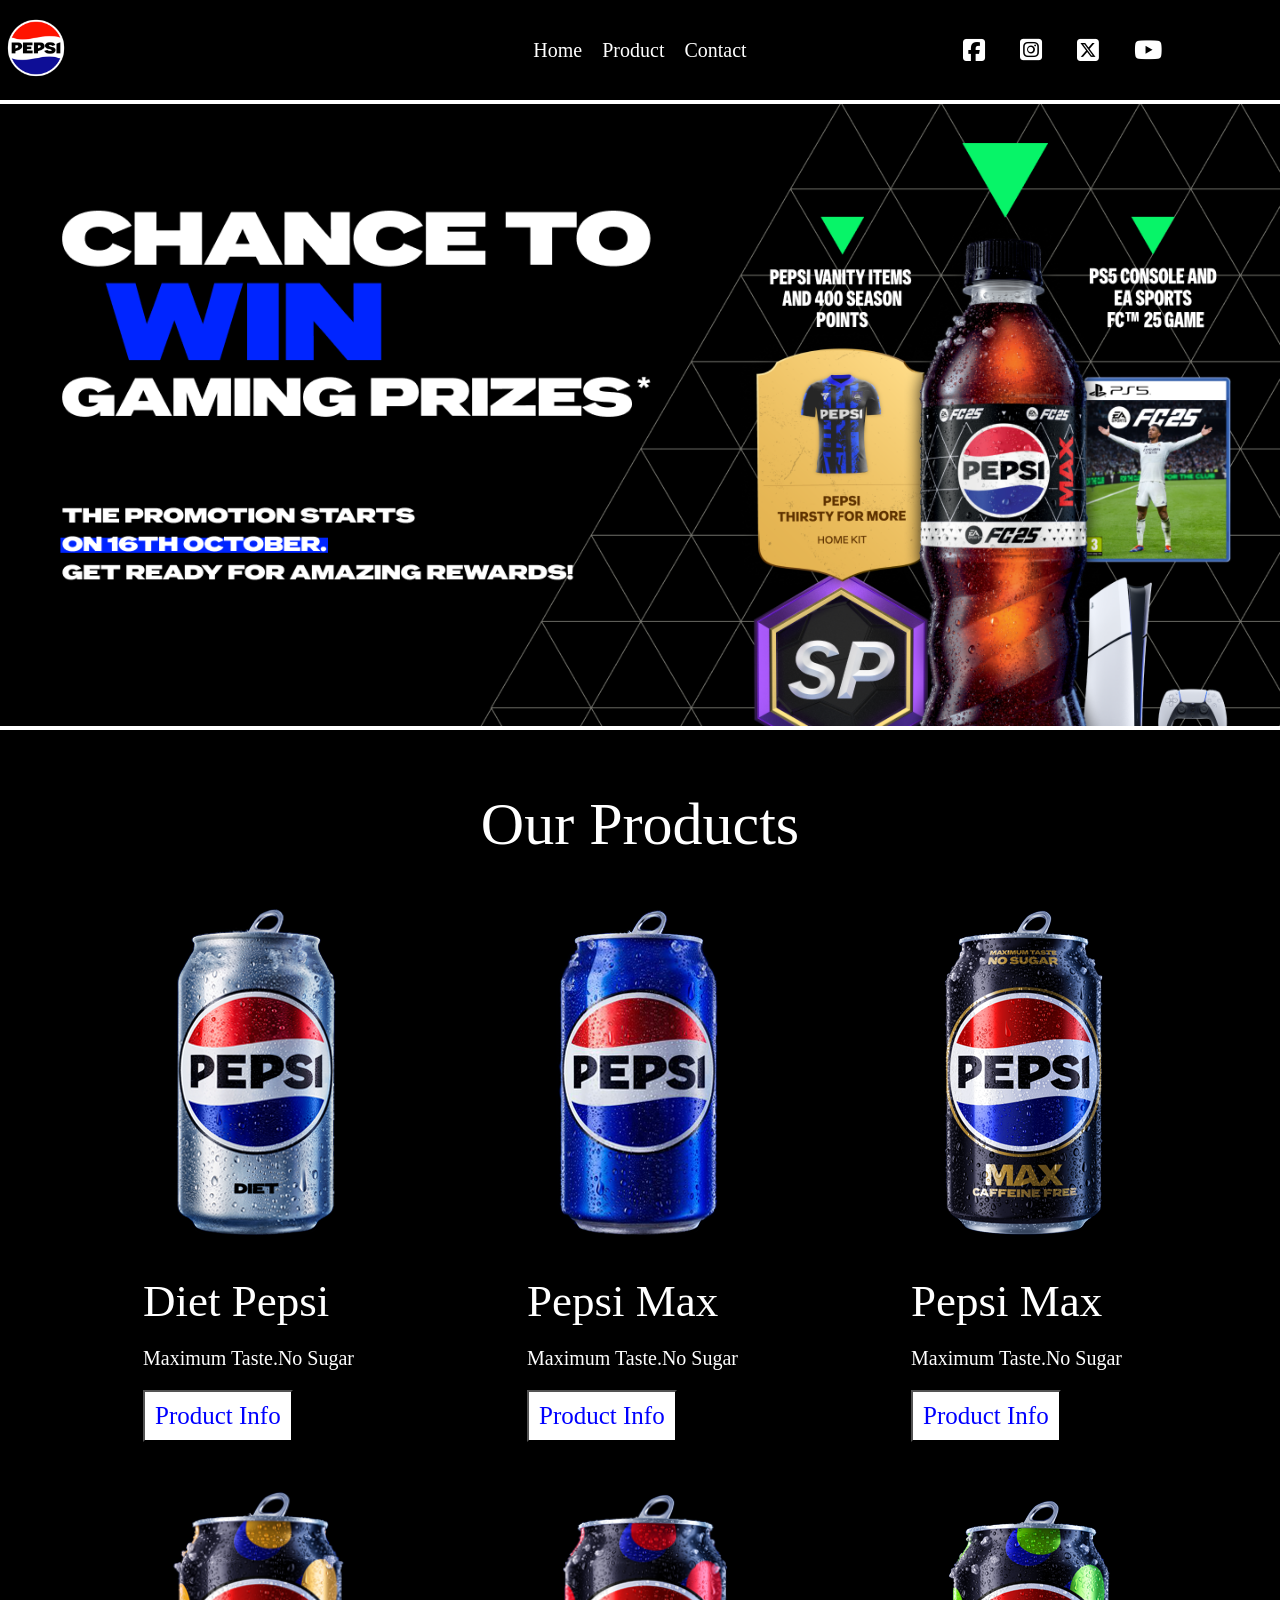
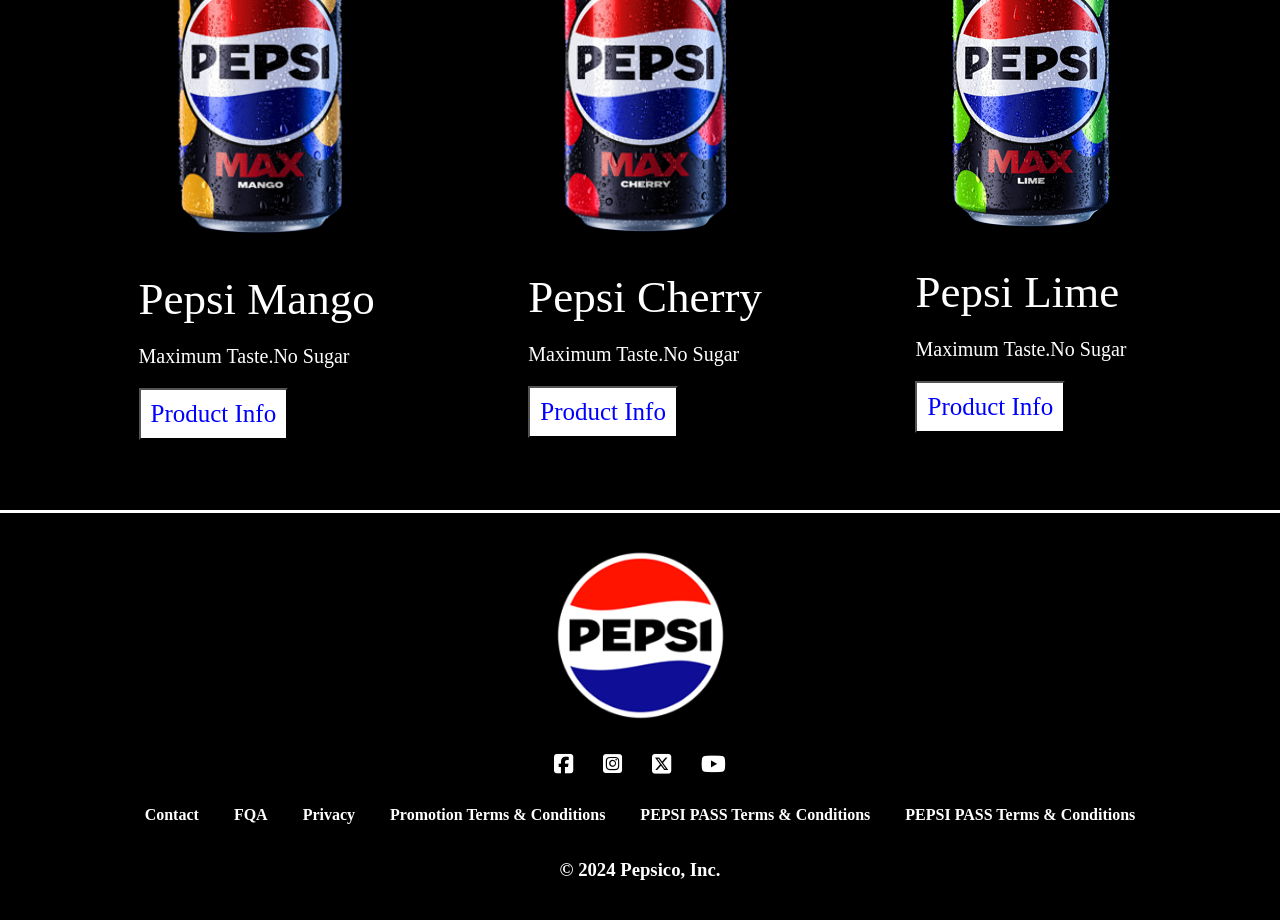
<file: index.html>
<!DOCTYPE html>
<html lang="en">

<head>
  <meta charset="UTF-8">
  <meta name="viewport" content="width=device-width, initial-scale=1.0">
  <link rel="stylesheet" href="product.css">
  <link rel="stylesheet" href="global.css">
  <link rel="stylesheet" href="https://cdnjs.cloudflare.com/ajax/libs/font-awesome/6.5.0/css/all.min.css">

  <title>Document</title>
</head>

<body>
  <div class="parent-nav">
    <!-- child 1 -->
    <div class="logo-img">
      <img class="nav-logo" src="images/logo.png" alt="logo">
    </div>
    <!-- child 2 -->
    <div class="navigation">
      <div>Home</div>
      <a href="./product.html">Product</a>
      <a href="./contact.html">Contact</a>
    </div>
    <!-- child 3 -->
    <div class="icons">
      <i class="fa-brands fa-square-facebook"></i>
      <i class="fa-brands fa-square-instagram"></i>
      <i class="fa-brands fa-square-x-twitter"></i>
      <i class="fa-brands fa-youtube"></i>
    </div>
  </div>

  <!-- main -->
  <div style="width: 100%;">
    <img style="width: 100%;" src="images/PepsiEA_Banner_Desktop (3).png" alt="">
  </div>


  <!-- Main -->
  <!-- parent div -->
  <div class="main">
    <!-- first child -->
    <div class="product">Our Products</div>


    <!-- second child -->
    <div class="cane">
      <!-- nested child -->
      <div>

        <img src="images/cane 4.png" alt="pic">
        <div class="name">Diet Pepsi</div>
        <div class="name2">Maximum Taste.No Sugar</div>
        <button class="btn">Product Info</button>

      </div>
      <!-- 2 -->
      <div>
        <img src="images/cane 5.png" alt="pic">
        <div class="name">Pepsi Max</div>
        <div class="name2">Maximum Taste.No Sugar</div>
        <button class="btn">Product Info</button>
      </div>
      <!-- 3 -->
      <div>
        <img src="images/cane 6.png" alt="pic">
        <div class="name">Pepsi Max</div>
        <div class="name2">Maximum Taste.No Sugar</div>
        <button class="btn">Product Info</button>
      </div>
    </div>
    <!-- second row -->
    <div class="cane">
      <!-- nested child -->
      <div>

        <img src="images/cane 1.png" alt="pic">
        <div class="name">Pepsi Mango</div>
        <div class="name2">Maximum Taste.No Sugar</div>
        <button class="btn">Product Info</button>

      </div>
      <!-- 2 -->
      <div>
        <img src="images/cane 2.png" alt="pic">
        <div class="name">Pepsi Cherry</div>
        <div class="name2">Maximum Taste.No Sugar</div>
        <button class="btn">Product Info</button>
      </div>
      <!-- 3 -->
      <div>
        <img src="images/cane 3.png" alt="pic">
        <div class="name">Pepsi Lime</div>
        <div class="name2">Maximum Taste.No Sugar</div>
        <button class="btn">Product Info</button>
      </div>
    </div>

    <!-- bottom border -->
    <div style="height: 70px; border-bottom: 3px solid white"></div>


    <!-- footer -->
    <!-- paret footer div -->
    <div>
      <div class="footer-main2">
        <img class="footer-logo" src="images/logo.png" alt="logo">
        <div class="footer-icon">
          <i class="fa-brands fa-square-facebook"></i>
          <i class="fa-brands fa-square-instagram"></i>
          <i class="fa-brands fa-square-x-twitter"></i>
          <i class="fa-brands fa-youtube"></i>
        </div>
      </div>

      <!-- second parent footer -->
      <div class="footer-text">
        <h4>Contact</h4>
        <h4>FQA</h4>
        <h4>Privacy</h4>
        <h4>Promotion Terms & Conditions</h4>
        <h4>PEPSI PASS Terms & Conditions</h4>
        <h4>PEPSI PASS Terms & Conditions</h4>

      </div>
      <div class="last-footer">
        <h3> © 2024 Pepsico, Inc.</h3>

      </div>

    </div>

</body>

</html>
</file>
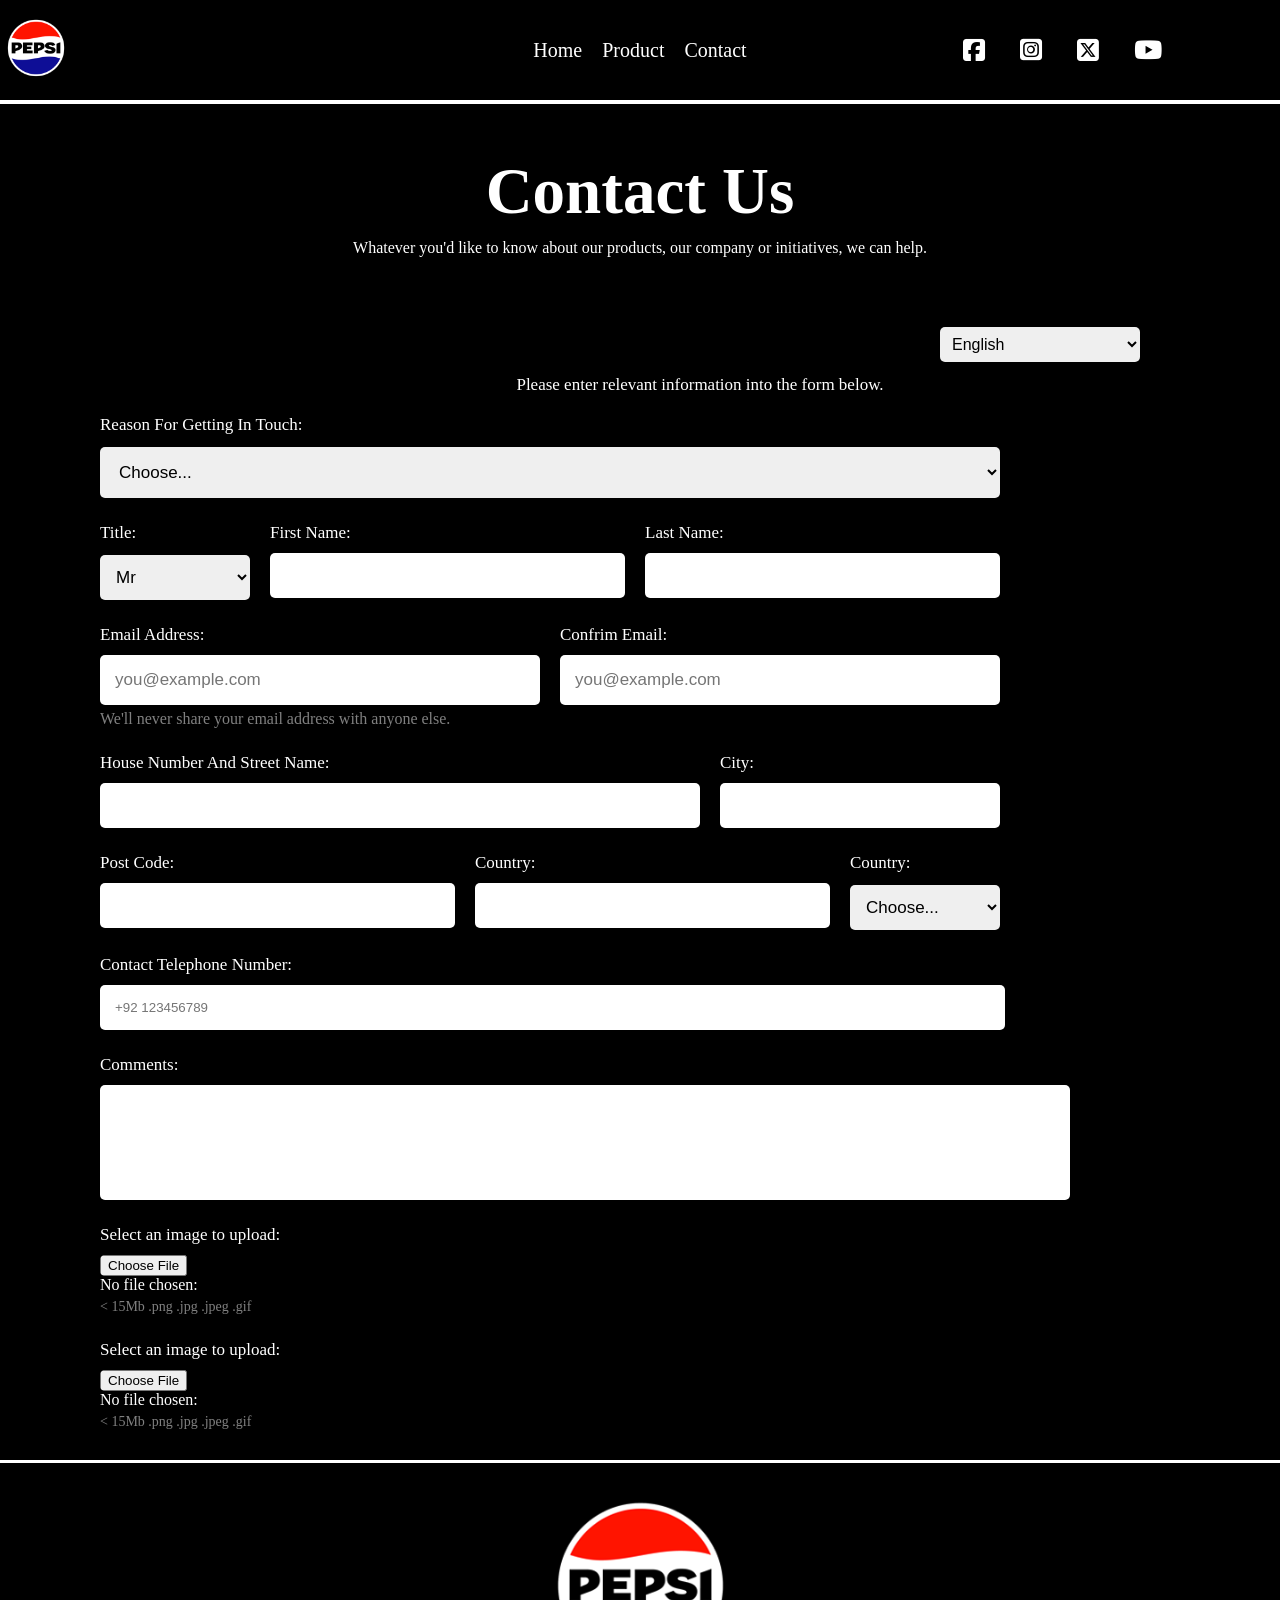
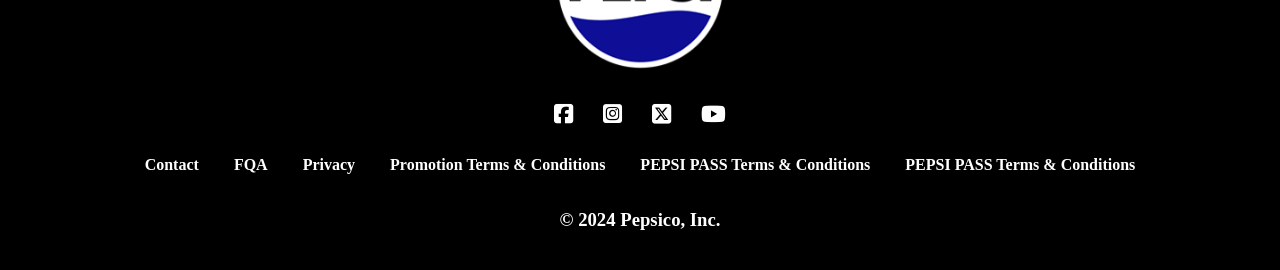
<file: contact.html>
<!DOCTYPE html>
<html lang="en">

<head>
  <meta charset="UTF-8" />
  <meta name="viewport" content="width=device-width, initial-scale=1.0" />
  <link rel="stylesheet" href="contact.css" />
  <link rel="stylesheet" href="global.css" />
  <link rel="stylesheet" href="https://cdnjs.cloudflare.com/ajax/libs/font-awesome/6.5.0/css/all.min.css" />
  <title>Document</title>
</head>

<body style="background-color: black; overflow-x: hidden;">
  <div class="parent-nav">
    <!-- child 1 -->
    <div class="logo-img">
      <img class="nav-logo" src="images/logo.png" alt="logo" />
    </div>
    <!-- child 2 -->
    <div class="navigation">
      <a href="./index.html">Home</a>
      <a href="./product.html">Product</a>
      <div>Contact</div>
    </div>
    <!-- child 3 -->
    <div class="icons">
      <i class="fa-brands fa-square-facebook"></i>
      <i class="fa-brands fa-square-instagram"></i>
      <i class="fa-brands fa-square-x-twitter"></i>
      <i class="fa-brands fa-youtube"></i>
    </div>
  </div>

  <!-- main -->
  <div>
    <div class="main-contact">
      <h1 class="contact">Contact Us</h1>
      <p class="cont-p">Whatever you'd like to know about our products, our company or initiatives, we can help.</p>
    </div>

    <!-- dropdown -->
    <div class="dropdown1">

      <select class="s1">
        <option value="English">English</option>
        <option value="Urdu">Urdu</option>
        <option value="Chinese">Chinese</option>
        <option value="Spanish">Spanish</option>
        <option value="Korean">Korean</option>
        <option value="Japanese">Japanese</option>
        <option value="French">French</option>
        <option value="German">German</option>
        <option value="Italian">Italian</option>
      </select>
    </div>

    <div class="p2">
      <p>Please enter relevant information into the form below.</p>
    </div>

    <!-- form section with margin -->
    <div
      style="display: flex; align-items: flex-start; justify-content: center; flex-direction: column; margin-left: 100px;">
      <p class="p3">Reason For Getting In Touch:</p>
      <div class="d2">
        <select class="s2">
          <option disabled selected>Choose...</option>
          <option>Enquiry</option>
          <option>Issue</option>
          <option>Positive feedback</option>
        </select>
      </div>

      <div style="display: flex; gap: 20px; flex-wrap: wrap;">
        <div class="align-col">
          <p class="p4">Title:</p>
          <select class="s3">
            <option>Mr</option>
            <option>Mrs</option>
            <option>Doctor</option>
            <option>Miss</option>
            <option>Master</option>
            <option>Ms</option>
            <option>Other</option>

          </select>
        </div>

        <div class="align-col">
          <p class="p4">First Name:</p>
          <input class="input1" type="text" />
        </div>

        <div class="align-col">
          <p class="p4">Last Name:</p>
          <input class="input1" type="text" />
        </div>
      </div>

      <div style="display: flex; gap: 20px; flex-wrap: wrap;">
        <div class="align-col">
          <p class="p4">Email Address:</p>
          <input class="input2" type="text" placeholder="you@example.com" />
        </div>

        <div class="align-col">
          <p class="p4">Confrim Email:</p>
          <input class="input2" type="text" placeholder="you@example.com" />
        </div>
      </div>
      <p style="color: grey; margin-top: 5px;">We'll never share your email address with anyone else.</p>

      <div style="display: flex; gap: 20px; flex-wrap: wrap;">
        <div class="align-col">
          <p class="p4">House Number And Street Name:</p>
          <input class="input3" type="text" />
        </div>

        <div class="align-col">
          <p class="p4">City:</p>
          <input class="input4" type="text" />
        </div>
      </div>

      <div style="display: flex; gap: 20px; flex-wrap: wrap;">
        <div class="align-col">
          <p class="p4">Post Code:</p>
          <input class="input1" type="text" />
        </div>

        <div class="align-col">
          <p class="p4">Country:</p>
          <input class="input1" type="text" />
        </div>

        <div class="align-col">
          <p class="p4">Country:</p>
          <select class="s3">
            <option value="" disabled selected>Choose...</option>
            <option>English</option>
            <option>Urdu</option>
            <option>Spanish</option>
            <option>China</option>
            <option>Korea</option>
            <option>Englad</option>
            <option>South Korea</option>
            <option>Turkey</option>
          </select>
        </div>
      </div>

      <div style="display: flex; gap: 20px; flex-wrap: wrap;">
        <div class="align-col">
          <p class="p4">Contact Telephone Number:</p>
          <input class="input5" type="text" placeholder="+92 123456789" />
        </div>
      </div>

      <div style="display: flex; gap: 20px; flex-wrap: wrap;">
        <div class="align-col">
          <p class="p4">Comments:</p>
          <input class="input6" type="text" />
        </div>
      </div>

      <div style="width: 100%;">
        <div class="align-col">
          <p class="p4">Select an image to upload:</p>
          <input type="file" id="myFile" name="Choose File" class="input7" />
          <label for="myFile">No file chosen:</label>
          <p style="color: grey; margin-top: 5px; font-size: 14px;">&lt; 15Mb .png .jpg .jpeg .gif</p>
        </div>

        <div class="align-col" style="width: 100%;">
          <p class="p4">Select an image to upload:</p>
          <input type="file" id="myFile2" name="Choose File" class="input7" />
          <label for="myFile2">No file chosen:</label>
          <p style="color: grey; margin-top: 5px; font-size: 14px;">&lt; 15Mb .png .jpg .jpeg .gif</p>
        </div>
      </div>
    </div> <!-- END of margin-left div -->

    <!-- ✅ Fixed full-width border -->
    <div style="border-bottom: 3px solid white; margin-top: 30px; width: 100vw; margin-left: 0;"></div>
  </div>

  <!-- footer -->
  <div>
    <div class="footer-main2">
      <img class="footer-logo" src="images/logo.png" alt="logo" />
      <div class="footer-icon">
        <i class="fa-brands fa-square-facebook"></i>
        <i class="fa-brands fa-square-instagram"></i>
        <i class="fa-brands fa-square-x-twitter"></i>
        <i class="fa-brands fa-youtube"></i>
      </div>
    </div>

    <div class="footer-text">
      <h4>Contact</h4>
      <h4>FQA</h4>
      <h4>Privacy</h4>
      <h4>Promotion Terms & Conditions</h4>
      <h4>PEPSI PASS Terms & Conditions</h4>
      <h4>PEPSI PASS Terms & Conditions</h4>
    </div>

    <div class="last-footer">
      <h3>© 2024 Pepsico, Inc.</h3>
    </div>
  </div>
</body>

</html>
</file>
<file: product.css>
*{
    margin: 0;
    padding: 0;
}
img{
    /* height: 100vh; */
    width: 100%;
}
</file>
<file: global.css>
/* Reset */
* {
  margin: 0;
  padding: 0;
}

/* Navbar */
.parent-nav {
  display: flex;
  height: 100px;
  background-color: black;
  border-bottom: 4px solid white;
  align-items: center;
  justify-content: center;
  position: sticky;
  /* top: 0px; */
}
@media (max-width: 480px) {
  .parent-nav {
    flex-direction: column; /* Stack items vertically */
    height: auto; /* Adjust height for mobile layout */
    padding: 10px 0; /* Add vertical padding */
  }
}

.logo-img {
  width: 33%;
  background-color: black;
}

.nav-logo {
  height: 60px;
  width: 60px;
}

.navigation {
  width: 33%;
  color: white;
  display: flex;
  align-items: center;
  justify-content: center;
  gap: 20px;
  font-size: 20px;
  font-weight: 500;
  font-family: Georgia, "Times New Roman", Times, serif;
}

.icons {
  display: flex;
  align-items: center;
  justify-content: center;
  gap: 35px;
  width: 33%;
  color: white;
  font-size: 25px;
}

/* Main */
.main {
  background-color: black;
}

.main .product {
  padding-top: 60px;
  font-size: 60px;
  font-family: Georgia, "Times New Roman", Times, serif;
  font-weight: 500;
  display: flex;
  align-items: center;
  justify-content: center;
  color: white;
}

.cane {
  background-color: black;
  padding-top: 50px;
  display: flex;
  flex-direction: row;
  justify-content: space-evenly;
  align-items: center;
  gap: 15px;
}

.cane .name {
  font-size: 45px;
  color: white;
  margin-top: 35px;
}

.cane .name2 {
  font-size: 20px;
  color: white;
  margin-top: 20px;
}

.cane .btn {
  padding: 10px;
  color: blue;
  background-color: white;
  font-family: "Times New Roman", Times, serif;
  font-size: 25px;
  margin-top: 20px;
}

@media (max-width: 480px) {
  .main .product {
    font-size: 30px;
    padding-top: 30px;
    text-align: center;
  }

  .cane {
    flex-direction: column;
    padding-top: 30px;
    gap: 20px;
  }

  .cane .name {
    font-size: 30px;
    text-align: center;
    margin-top: 20px;
  }

  .cane .name2 {
    font-size: 16px;
    text-align: center;
    margin-top: 10px;
  }

  .cane .btn {
    font-size: 18px;
    padding: 8px 16px;
    margin-top: 15px;
    margin-left: 25px;
  }
}

/* Footer */
.footer-main2 {
  margin-top: 35px;
  display: flex;
  align-items: center;
  justify-content: center;
  flex-direction: column;
}

.footer-logo {
  height: 175px;
  width: 175px;
}

.footer-icon {
  color: white;
  margin-top: 30px;
  font-size: 22px;
  display: flex;
  gap: 30px;
}

/* Footer text */
.footer-text {
  height: 60px;
  margin-top: 10px;
  color: white;
  display: flex;
  gap: 35px;
  align-items: center;
  justify-content: center;
}

.last-footer {
  color: white;
  display: flex;
  align-items: center;
  justify-content: center;
  height: 50px;
  padding-bottom: 25px;
}

@media (max-width: 480px) {
  .footer-logo {
    height: 120px;
    width: 120px;
  }

  .footer-icon {
    font-size: 18px;
    gap: 20px;
    flex-wrap: wrap;
    justify-content: center;
    text-align: center;
  }

  .footer-text {
    flex-direction: column;
    gap: 10px;
    height: auto;
    font-size: 14px;
    text-align: center;
  }

  .last-footer {
    font-size: 12px;
    text-align: center;
    padding: 10px;
    flex-wrap: wrap;
  }
}

a {
  text-decoration: none;
  color: inherit;
}
</file>
<file: contact.css>
.main-contact{
    /* display: flex;
    align-items: center;
    justify-content: center; */

}

.contact{
    color: white;
    font-family: Georgia, 'Times New Roman', Times, serif;
    font-size: 65px;
    margin-top: 50px;
      display: flex;
    align-items: center;
    justify-content: center;
}
.cont-p{
    color: white;
    margin-top: 10px;
    font-family:  Georgia, Times, 'Times New Roman', serif;
    font-size: 16px;
      display: flex;
    align-items: center;
    justify-content: center;
}

/* inputs */

.dropdown1{
     display: flex;
    align-items: end;
    justify-content: flex-end;
    padding-right: 140px;
}

  .s1{
    width: 200px;
    margin-top: 70px;
    padding: 8px;
    border: none;
    border-radius: 5px;
    font-size: 16px;
    outline: none;
    cursor: pointer;
  }
  .p2{
    margin-top: 13px;
    color: white;
       display: flex;
    align-items: center;
    justify-content: center;
    font-size: 17px;
    margin-left: 120px;
    gap: 10px;
  }
  .d2{
         /* display: flex;
    align-items: center;
    justify-content: center; */
  }
  .p3{
    color: white;
    margin-top: 20px;
    font-size: 17px;
     /* display: flex;
    align-items: center;
    justify-content: center; */
  }
  .s2{
        /* display: flex;
    align-items: center;
    justify-content: center; */
    width: 900px;
    margin-top: 12px;
    padding: 15px;
      border: none;
    border-radius: 5px;
     outline: none;
    cursor: pointer;
    font-size: 17px;
  }
  
  .p4{
    color: white;
    font-size: 17px;
    margin-top: 25px;
  }
  .s3{
    border-radius: 5px;
    outline: none;
    border: none;
    margin-top: 12px;
    width: 150px;
    padding: 12px;
    cursor: pointer;
    font-size: 17px;
  }
.input1{
    width: 325px;
    padding: 15px;
    outline: none;
    border: none;
    margin-top: 10px;
    border-radius: 5px;
}
.align-col{
    display: flex; 
    flex-direction: column;
}
.input2{
    width: 410px;
    padding: 15px;
    outline: none;
    border: none;
    margin-top: 10px;
    border-radius: 5px;
    font-size: 17px;
}
.input3{
    width: 570px;
    padding: 15px;
    outline: none;
    border: none;
    margin-top: 10px;
    border-radius: 5px;
   
}
.input4{
    width: 250px;
    padding: 15px;
    outline: none;
    border: none;
    margin-top: 10px;
    border-radius: 5px;
   
}
.input5{
    width: 875px;
    padding: 15px;
    outline: none;
    border: none;
    margin-top: 10px;
    border-radius: 5px;
   
}
.input6{
    width: 870px;
    padding: 50px;
    outline: none;
    border: none;
    margin-top: 10px;
    border-radius: 5px;
   
}
.input7{
    width: 95px;
    /* padding: 25px; */
    outline: none;
    border: none;
    margin-top: 10px;
    border-radius: 5px;
}
label{
    color: white;
}







@media (max-width: 480px) {
  body {
    overflow-x: hidden;
  }
  .contact{
    font-size: 40px;
    margin-top: 20px;
  }

  .main-contact {
    overflow-x: hidden;
    padding: 0 10px;
  }
  .s3{
    margin-left: 13px;
    width: 80%;
  }
 
  .s1, .s2, .s3,
  .input1, .input2, .input3, .input4, .input5, .input6, .input7 {
    width: 100%;
    max-width: 100%;
    /* box-sizing: border-box; */
  }

  /* Optional: make sure labels and text don't cause overflow */
  .p2, .p3, .p4,
  label, .cont-p, .contact {
    padding-right: 10px;
    padding-left: 10px;
    word-wrap: break-word;
  }
}
</file>
